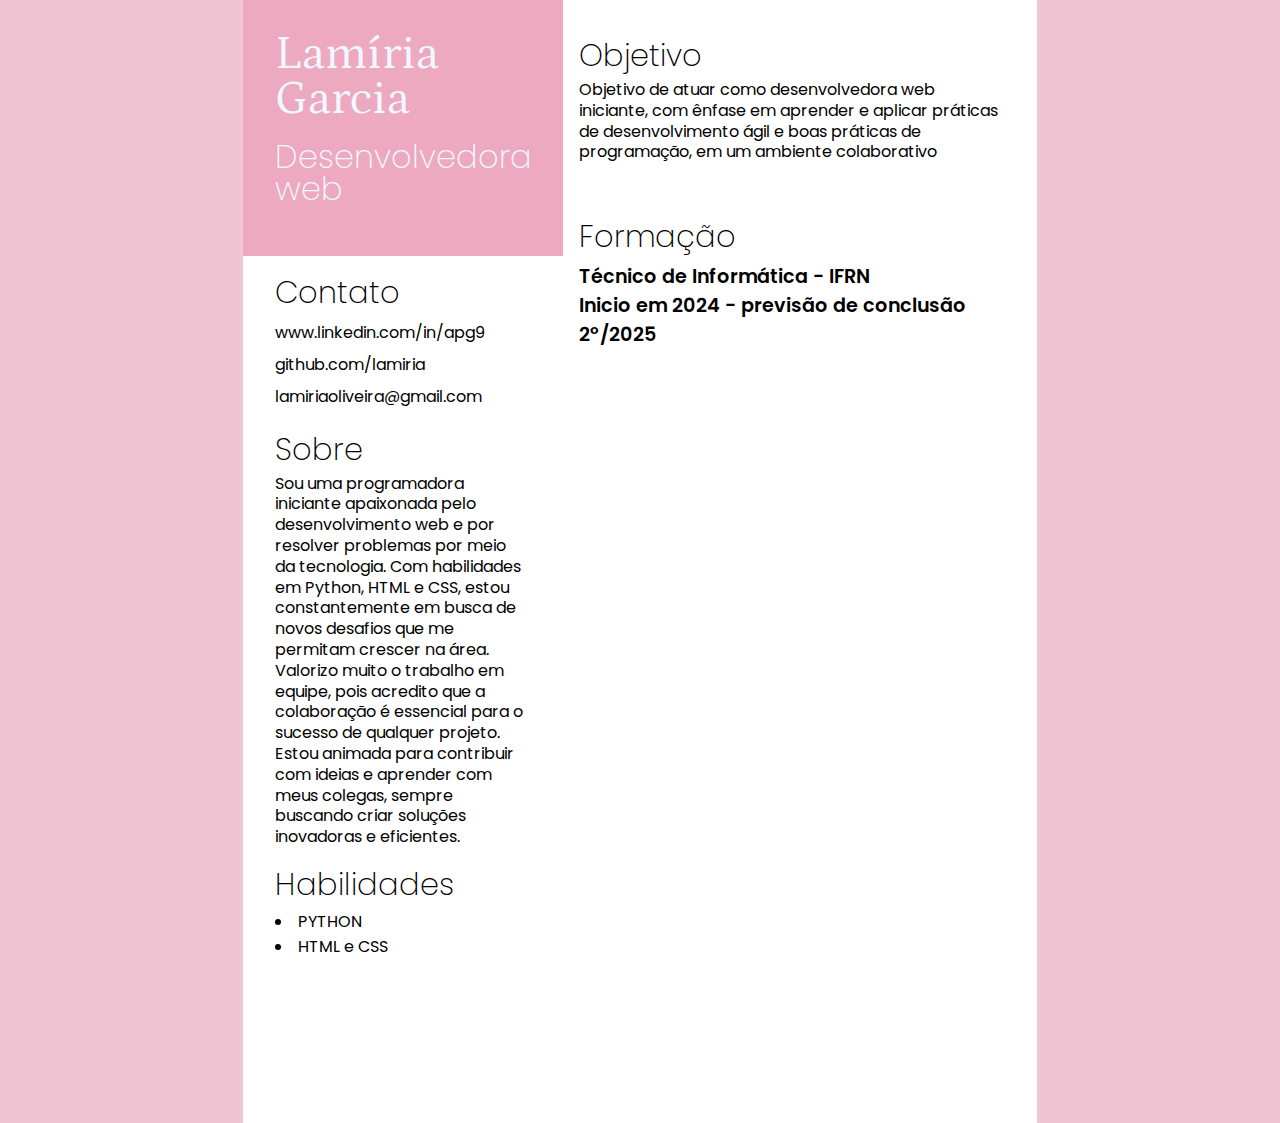
<file: index.html>
<!DOCTYPE html>
<html lang="pt-BR">
  <head>
    <meta charset="UTF-8" />
    <meta name="viewport" content="width=device-width, initial-scale=1.0" />
    <title>Currículo</title>
    <!-- Fonts -->
    <link rel="preconnect" href="https://fonts.googleapis.com" />
    <link rel="preconnect" href="https://fonts.gstatic.com" crossorigin />
    <link
      href="https://fonts.googleapis.com/css2?family=Petrona:wght@200;300;400;500;700&family=Poppins:wght@100;200;300;400;500;600;700;800;900&display=swap"
      rel="stylesheet"
    />
    <link rel="stylesheet" href="csscurri.css">

    <!-- Styles -->
    
  </head>
  <body>
    <div id="page" class="container">
      <div id="first">
        <section id="name">
          <h1 class="name">
            Lamíria<br />
            Garcia<br />
            
      
          </h1>
          <h2 class="job">Desenvolvedora<br />web</h2>
        </section>

        <section id="contato">
          <h3>Contato</h3>

          <a
            class="icon-linkedin"
            href="https://www.linkedin.com/in/apg9"
            target="blank"
          >
            www.linkedin.com/in/apg9
          </a>
          <a
            class="icon-github"
            href="https://github.com/lamiria"
            target="blank"
          >
            github.com/lamiria
          </a>
          <a class="icon-gmail" href="#"> lamiriaoliveira@gmail.com </a>
          
        </section>

        <section id="about">
          <h3>Sobre</h3>
          <p>
            Sou uma programadora iniciante apaixonada pelo desenvolvimento web e por resolver problemas por meio da tecnologia. 
            Com habilidades em Python, HTML e CSS, estou constantemente em busca de novos desafios que me permitam crescer na área.
             Valorizo muito o trabalho em equipe, pois acredito que a colaboração é essencial 
            para o sucesso de qualquer projeto. 
            Estou animada para contribuir com ideias e aprender com meus colegas, sempre buscando criar soluções inovadoras e eficientes.
          </p>
        </section>

        <section id="skills">
          <h3>Habilidades</h3>
          <ul>
            <li>PYTHON</li>
            <li>HTML e CSS</li>
          
          </ul>
        </section>
      </div>
      <div id="second">
        <section id="experiences">
          <h3>Objetivo</h3>

          <p>Objetivo de atuar como desenvolvedora web iniciante, com ênfase em aprender e aplicar práticas de desenvolvimento ágil e boas práticas de programação, em um ambiente colaborativo</p>
          
        </section>

        <section id="formation">
          <h3>Formação</h3>
          <div class="block">
            <h4>Técnico de Informática - IFRN<br />
            Inicio em 2024 - previsão de conclusão 2º/2025</h4>
            
          </div>
        </section>

        
      </div>
    </div>
  </body>
</html>
</file>
<file: csscurri.css>
*{
    margin: 0;
    padding: 0;
    border: 0;
    }
    
    a {
      text-decoration: none;
      color: inherit;
    }
    
    body {
      background: #f0c4d2;
      display: flex;
      justify-content: center;
    }
    
    section {
      padding-left: 1rem;
      margin-bottom: 0.8rem;
      display: grid;
    }
    
    p {
      font: 400 1em/1.3rem 'Poppins', sans-serif;
    }
    
    h4,
    h5 {
      font-family: 'Poppins', sans-serif;
    }
    
    h3 {
      font: 200 1.9rem / 3rem 'Poppins', sans-serif;
    }
    
    #page {
      width: 49.625rem;
      height: 70.1875rem;
      background: #ffffff;
      display: flex;
    }
    
    #first section {
      width: 18rem;
      padding-left: 2rem;
    }
    
    #name {
      background: #eca9bf;
      height: 12rem;
      padding: 2rem 0;
      color: #f0f8ff;
    }
    
    #name .name {
      font: 400 3rem /2.8rem 'Petrona', sans-serif;
    }
    
    #name .job {
      padding: 0.4rem 0;
      font: 200 2rem/2rem 'Poppins', sans-serif;
    }
    
    #contato a {
      font: 400 1rem/2rem 'Poppins', sans-serif;
    }
    
    #about p {
      width: 15.5rem;
    }
    
    #skills ul {
      list-style: disc;
      list-style-position: inside;
      font: 400 1rem 'Poppins', sans-serif;
    }
    #experiences {
      margin: 2rem 0;
    }
    
    h4 {
      font-size: 1.2rem;
      font-weight: 600;
      margin: 0.1rem 0;
    }
    h5 {
      font-size: 1rem;
      font-weight: 500;
      margin-bottom: 0.6rem;
    }
    #experiences p {
      margin-bottom: 0.6rem;
      width: 26.25rem;
    }
    
    #formation {
      margin: 2.5rem 0;
    }
</file>
